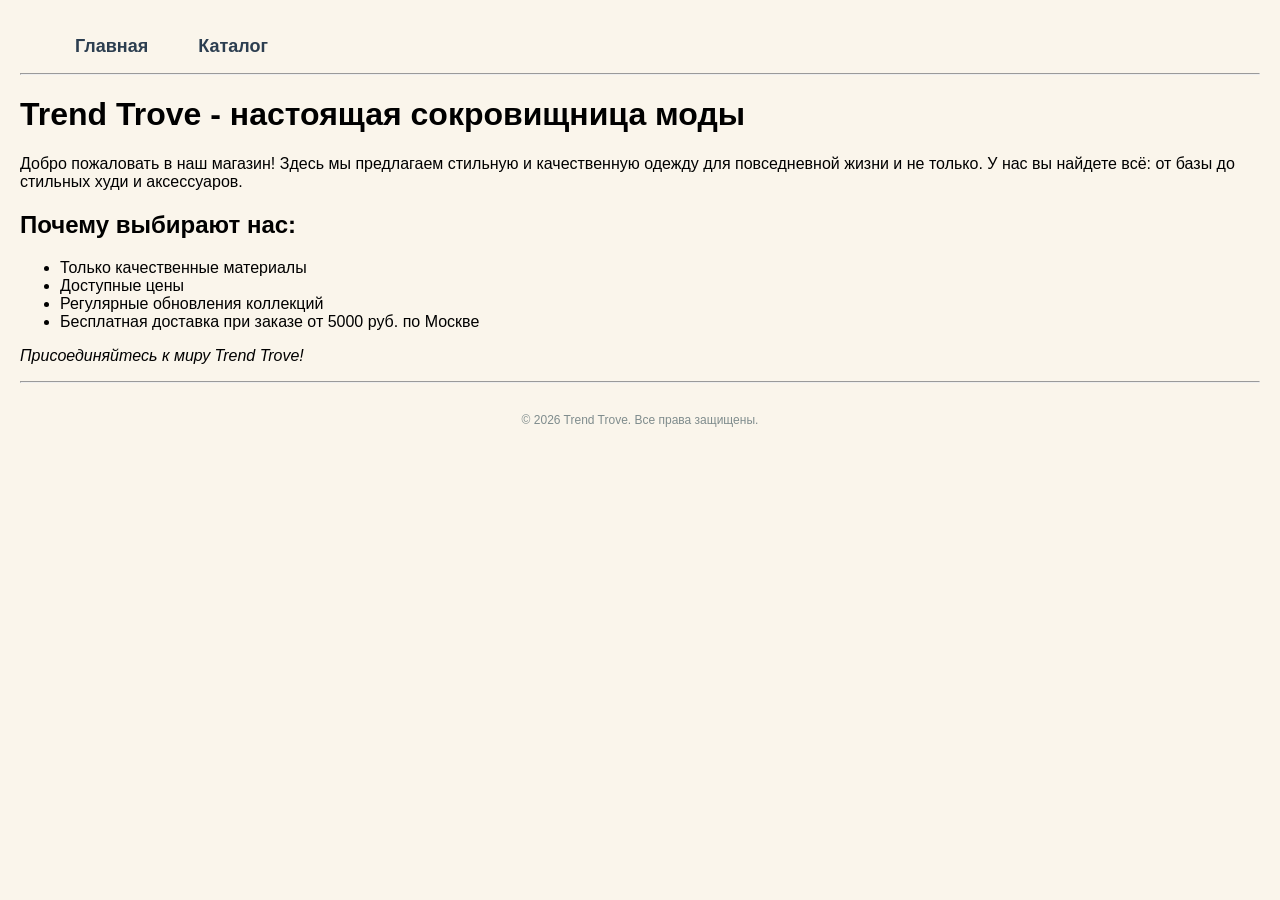
<file: index.html>
<!DOCTYPE html>
<html lang="ru">
    <head>
        <meta charset="UTF-8">
        <title>Главная - Trend Trove</title>
        <link rel="stylesheet" type="text/css" href="css/styles.css">
    </head>
    <body>
        <header>
            <nav>
                <ul>
                    <li><a href="index.html">Главная</a></li>
                    <li><a href="catalog.html">Каталог</a></li>
                </ul>
            </nav>
        </header>

        <hr>
        <main>
            <h1>Trend Trove - настоящая сокровищница моды</h1>

            <p>Добро пожаловать в наш магазин! Здесь мы предлагаем стильную и качественную 
                одежду для повседневной жизни и не только. У нас вы найдете всё: от базы до стильных
                худи и аксессуаров.
            </p>
            <h2>Почему выбирают нас:</h2>
            <ul>
                <li>Только качественные материалы</li>
                <li>Доступные цены</li>
                <li>Регулярные обновления коллекций</li>
                <li>Бесплатная доставка при заказе от 5000 руб. по Москве</li>
            </ul>
            <p><i>Присоединяйтесь к миру Trend Trove!</i></p>
        </main>

        <hr>

        <footer>
            <p>&copy; 2026 Trend Trove. Все права защищены.</p>
        </footer>
        <script src="script.js"></script>
    </body>
</html>
</file>
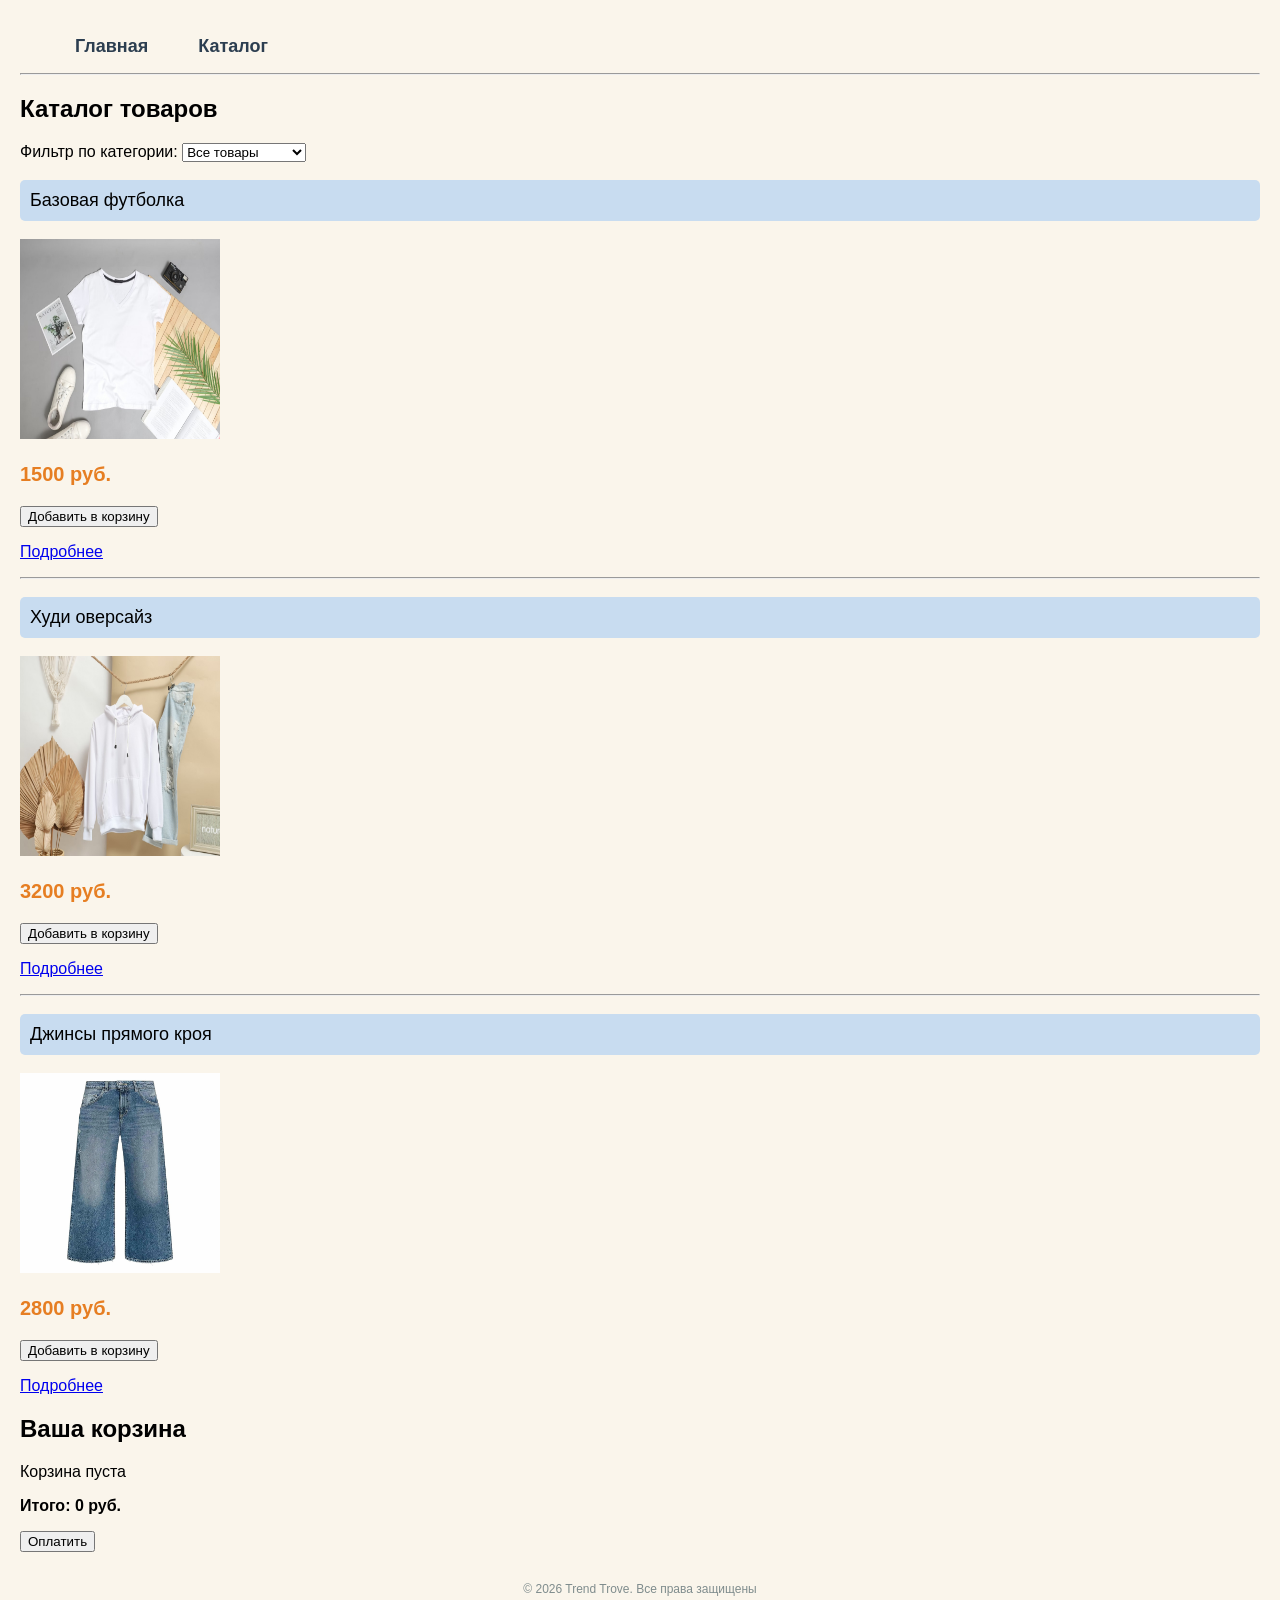
<file: catalog.html>
<!DOCTYPE html>
<html lang="ru">
<head>
    <meta charset="UTF-8">
    <title>Trend Trove - Каталог</title>
    <link rel="stylesheet" href="css/styles.css">


</head>
<body>
    <header>
        <nav>
            <ul>
                <li><a href="index.html">Главная</a></li>
                <li><a href="catalog.html">Каталог</a></li>
            </ul>
        </nav>
    </header>
    <hr>
    
    <main>
        <h2>Каталог товаров</h2>
        
        <div class="filter-section">
            <label for="category-filter">Фильтр по категории:</label>
            <select id="category-filter">
                <option value="all">Все товары</option>
                <option value="tops">Верхняя одежда</option>
                <option value="bottoms">Низ</option>
            </select>
        </div>
        
        <div class="product-card" data-category="tops" data-price="1500" data-id="1">
            <h3>Базовая футболка</h3>
            <img src="images/tshirt_small.jpg" alt="Базовая футболка" width="200" height="200">
            <p class="price">1500 руб.</p>
            <button class="add-to-cart-btn" data-id="1">Добавить в корзину</button>
            <p><a href="item1.html">Подробнее</a></p>
        </div>
        <hr>
        
        <div class="product-card" data-category="tops" data-price="3200" data-id="2">
            <h3>Худи оверсайз</h3>
            <img src="images/hoodie_small.jpg" alt="Худи оверсайз" width="200" height="200">
            <p class="price">3200 руб.</p>
            <button class="add-to-cart-btn" data-id="2">Добавить в корзину</button>
            <p><a href="item2.html">Подробнее</a></p>
        </div>
        <hr>
        
        <div class="product-card" data-category="bottoms" data-price="2800" data-id="3">
            <h3>Джинсы прямого кроя</h3>
            <img src="images/jeans_small.jpg" alt="Джинсы" width="200" height="200">
            <p class="price">2800 руб.</p>
            <button class="add-to-cart-btn" data-id="3">Добавить в корзину</button>
            <p><a href="item3.html">Подробнее</a></p>
        </div>
        
        <section class="cart-section">
            <h2>Ваша корзина</h2>
            <div id="cart-items">
                <p>Корзина пуста</p>
            </div>
            <p><strong>Итого: <span id="cart-total">0</span> руб.</strong></p>
            <button id="pay-btn" class="pay-btn">Оплатить</button>
        </section>
    </main>
    
    <footer>
        <p>© 2026 Trend Trove. Все права защищены</p>
    </footer>
    
    <script src="script.js"></script>
</body>
</html>
</file>
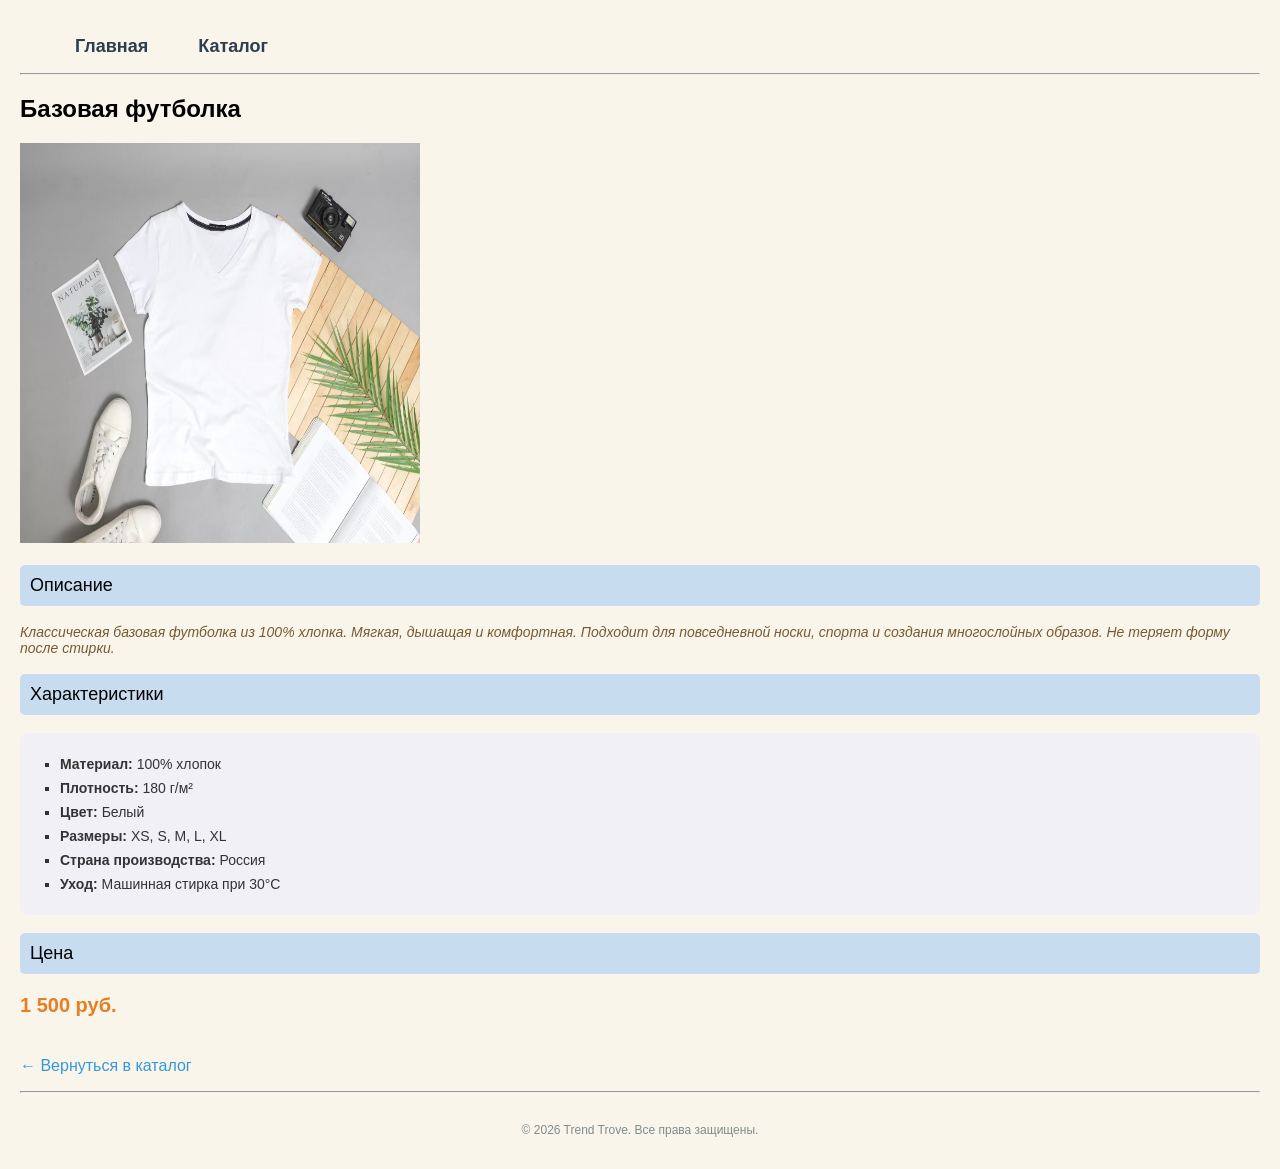
<file: item1.html>
<!DOCTYPE html>
<html lang="ru">
<head>
    <meta charset="UTF-8">
    <title>Trend Trove - Базовая футболка</title>
    <link rel="stylesheet" type="text/css" href="css/styles.css">
</head>
<body>

    <header>
        <nav>
            <ul>
                <li><a href="index.html">Главная</a></li>
                <li><a href="catalog.html">Каталог</a></li>
            </ul>
        </nav>
    </header>
    <hr>

    <main>
        <h2>Базовая футболка</h2>

        <a href="images/tshirt_big.jpg" target="_blank">
            <img src="images/tshirt_small.jpg" alt="Базовая футболка белого цвета" width="400" height="400">
        </a>

        <h3>Описание</h3>
        <p class="short-description">Классическая базовая футболка из 100% хлопка. Мягкая, дышащая и комфортная. Подходит для повседневной носки, спорта и создания многослойных образов. Не теряет форму после стирки.</p>

        <h3>Характеристики</h3>
        <ul class="characteristics-list">
            <li><b>Материал:</b> 100% хлопок</li>
            <li><b>Плотность:</b> 180 г/м²</li>
            <li><b>Цвет:</b> Белый</li>
            <li><b>Размеры:</b> XS, S, M, L, XL</li>
            <li><b>Страна производства:</b> Россия</li>
            <li><b>Уход:</b> Машинная стирка при 30°C</li>
        </ul>

        <h3>Цена</h3>
        <p class="price"><b>1 500 руб.</b></p>
        

        <p><a href="catalog.html" class="back-link">← Вернуться в каталог</a></p>
    </main>
    
    <hr>
    
    <footer>
        <p>&copy; 2026 Trend Trove. Все права защищены.</p>
    </footer>
<script src="script.js"></script>
</body>
</html>
</file>
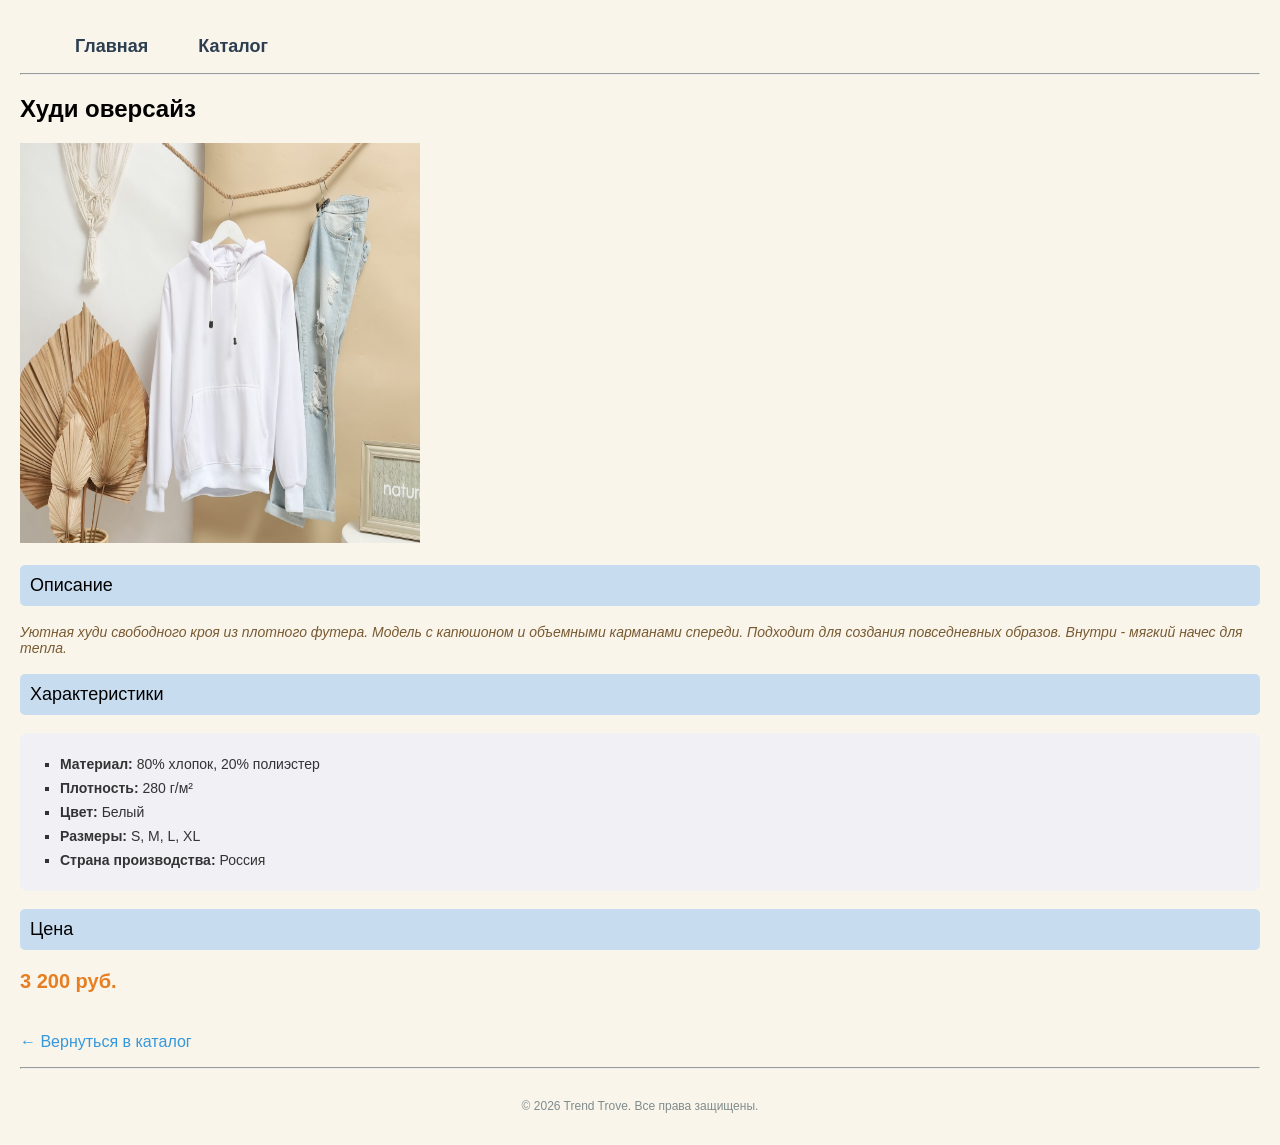
<file: item2.html>
<!DOCTYPE html>
<html lang="ru">
<head>
    <meta charset="UTF-8">
    <title>Trend Trove - Худи оверсайз</title>
    <link rel="stylesheet" type="text/css" href="css/styles.css">
</head>
<body>

    <header>
        <nav>
            <ul>
                <li><a href="index.html">Главная</a></li>
                <li><a href="catalog.html">Каталог</a></li>
            </ul>
        </nav>
    </header>
    <hr>

    <main>
        <h2>Худи оверсайз</h2>

        <a href="images/hoodie_big.jpg" target="_blank">
            <img src="images/hoodie_small.jpg" alt="Худи оверсайз серого цвета" width="400" height="400">
        </a>

        <h3>Описание</h3>
        <p class="short-description">Уютная худи свободного кроя из плотного футера. Модель с капюшоном и объемными карманами спереди. Подходит для создания повседневных образов. Внутри - мягкий начес для тепла.</p>

        <h3>Характеристики</h3>
        <ul class="characteristics-list">
            <li><b>Материал:</b> 80% хлопок, 20% полиэстер</li>
            <li><b>Плотность:</b> 280 г/м²</li>
            <li><b>Цвет:</b> Белый </li>
            <li><b>Размеры:</b> S, M, L, XL</li>
            <li><b>Страна производства:</b> Россия</li>
        </ul>

        <h3>Цена</h3>
        <p class="price"><b>3 200 руб.</b></p>
        

        <p><a href="catalog.html" class="back-link">← Вернуться в каталог</a></p>
    </main>
    
    <hr>
    
    <footer>
        <p>&copy; 2026 Trend Trove. Все права защищены.</p>
    </footer>
<script src="script.js"></script>
</body>
</html>
</file>
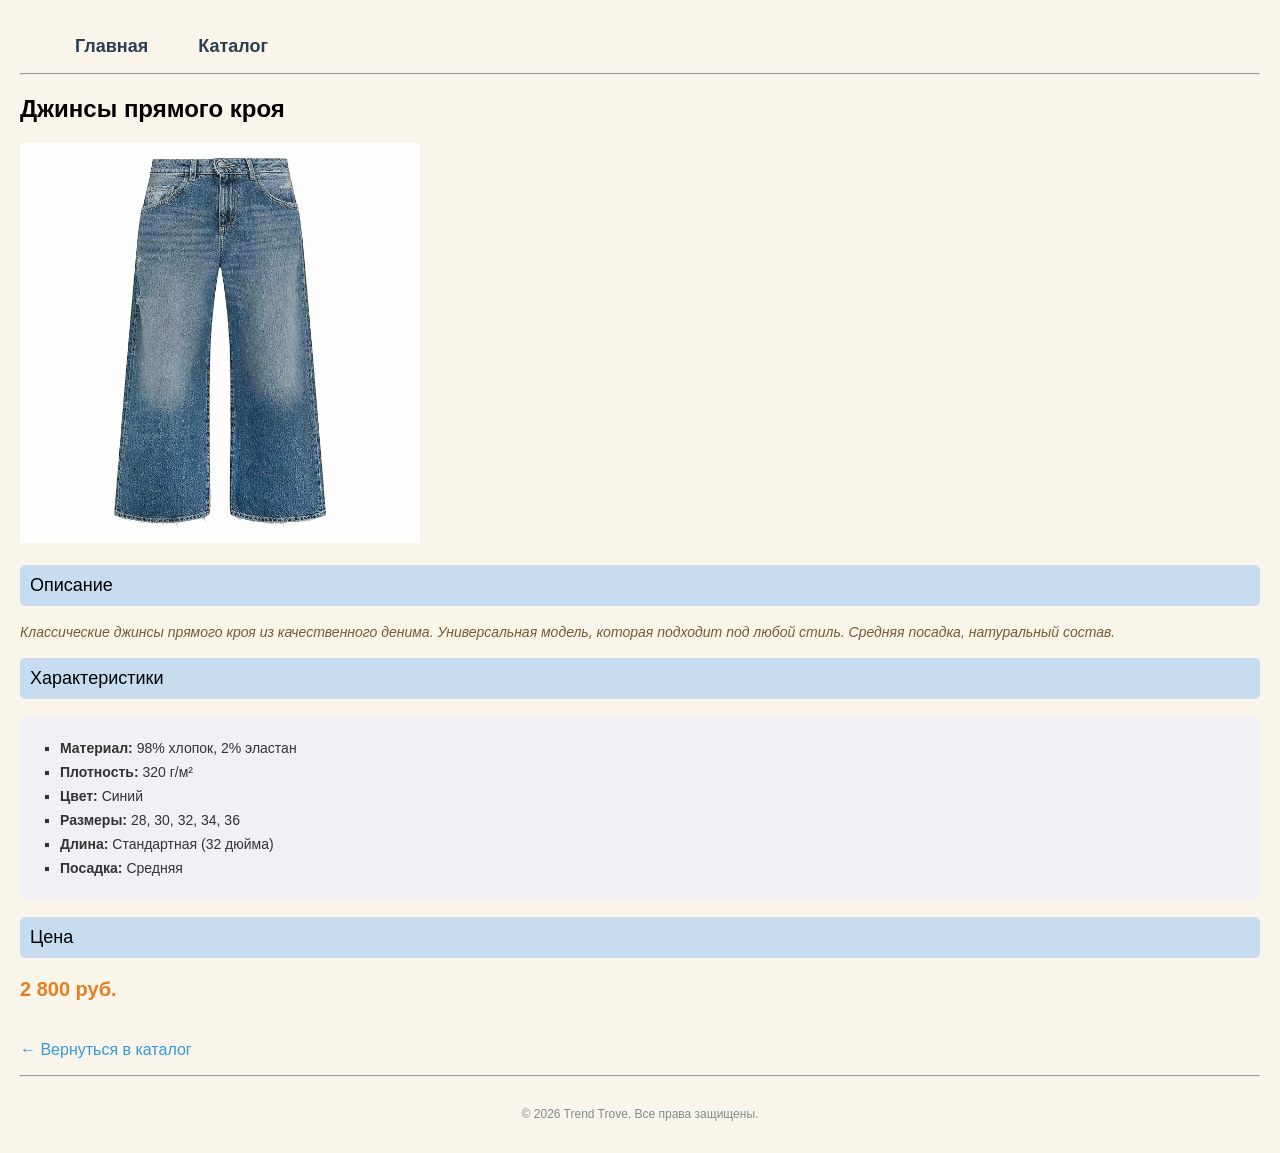
<file: item3.html>
<!DOCTYPE html>
<html lang="ru">
<head>
    <meta charset="UTF-8">
    <title>Trend Trove - Джинсы прямого кроя</title>
    <link rel="stylesheet" type="text/css" href="css/styles.css">
</head>
<body>

    <header>
        <nav>
            <ul>
                <li><a href="index.html">Главная</a></li>
                <li><a href="catalog.html">Каталог</a></li>
            </ul>
        </nav>
    </header>
    <hr>

    <main>
        <h2>Джинсы прямого кроя</h2>

        <a href="images/jeans_big.jpg" target="_blank">
            <img src="images/jeans_small.jpg" alt="Базовые синие джинсы прямого кроя" width="400" height="400">
        </a>

        <h3>Описание</h3>
        <p class="short-description">Классические джинсы прямого кроя из качественного денима. Универсальная модель, которая подходит под любой стиль. Средняя посадка, натуральный состав.</p>

        <h3>Характеристики</h3>
        <ul class="characteristics-list">
            <li><b>Материал:</b> 98% хлопок, 2% эластан</li>
            <li><b>Плотность:</b> 320 г/м²</li>
            <li><b>Цвет:</b> Синий</li>
            <li><b>Размеры:</b> 28, 30, 32, 34, 36</li>
            <li><b>Длина:</b> Стандартная (32 дюйма)</li>
            <li><b>Посадка:</b> Средняя</li>
        </ul>

        <h3>Цена</h3>
        <p class="price"><b>2 800 руб.</b></p>
        

        <p><a href="catalog.html" class="back-link">← Вернуться в каталог</a></p>
    </main>
    
    <hr>
    
    <footer>
        <p>&copy; 2026 Trend Trove. Все права защищены.</p>
    </footer>
<script src="script.js"></script>
</body>
</html>
</file>
<file: css/styles.css>
body {
    background-color: rgb(250, 245, 235);
    font-family: Arial, sans-serif;
    margin: 0;
    padding: 20px;
}

nav ul {
    list-style-type: none;
    display: flex;
    gap: 20px;
}

nav ul li a {
    color: #2c3e50;
    font-size: 18px;
    font-weight: bold;
    text-decoration: none;
    padding: 10px 15px;
}

nav ul li a:hover {
    color: #e67e22;
    background-color: #f0f0f0;
    border-radius: 5px;
}

h3 {
    color: black;
    font-size: 18px;
    font-weight: 400;
    background-color: rgb(200, 220, 240);
    padding: 10px;
    border-radius: 5px;
}

.short-description {
    color: rgb(120, 90, 50);
    font-size: 14px;
    font-style: italic;
    line-height: 16px;
}

.characteristics-list {
    list-style-type: square;
    background-color: rgb(240, 240, 245);
    padding: 15px 15px 15px 40px;
    border-radius: 8px;
}

.characteristics-list li {
    margin: 8px 0;
    font-size: 14px;
    color: #333;
}

.price {
    font-size: 20px;
    font-weight: bold;
    color: #e67e22;
}

.back-link {
    display: inline-block;
    margin-top: 20px;
    color: #3498db;
    text-decoration: none;
}

.back-link:hover {
    text-decoration: underline;
}

footer {
    margin-top: 30px;
    text-align: center;
    font-size: 12px;
    color: #7f8c8d;
}
</file>
